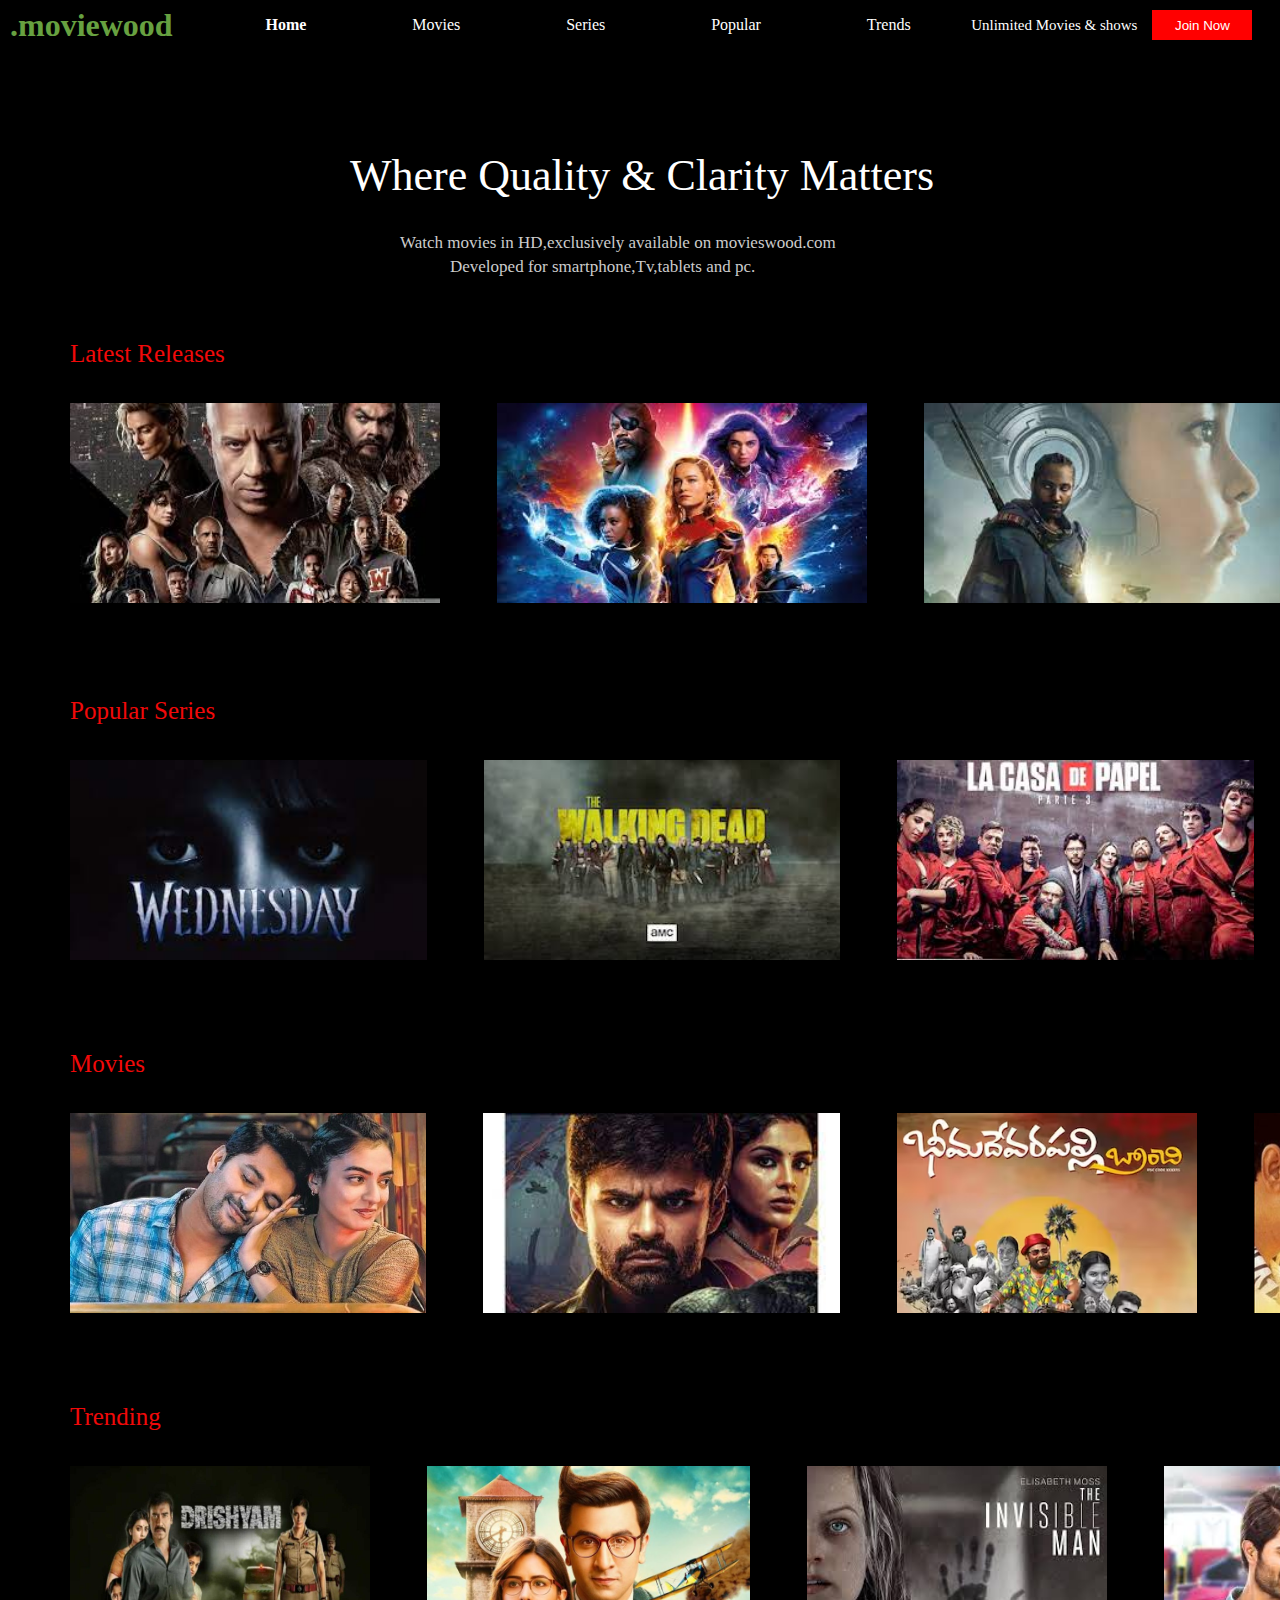
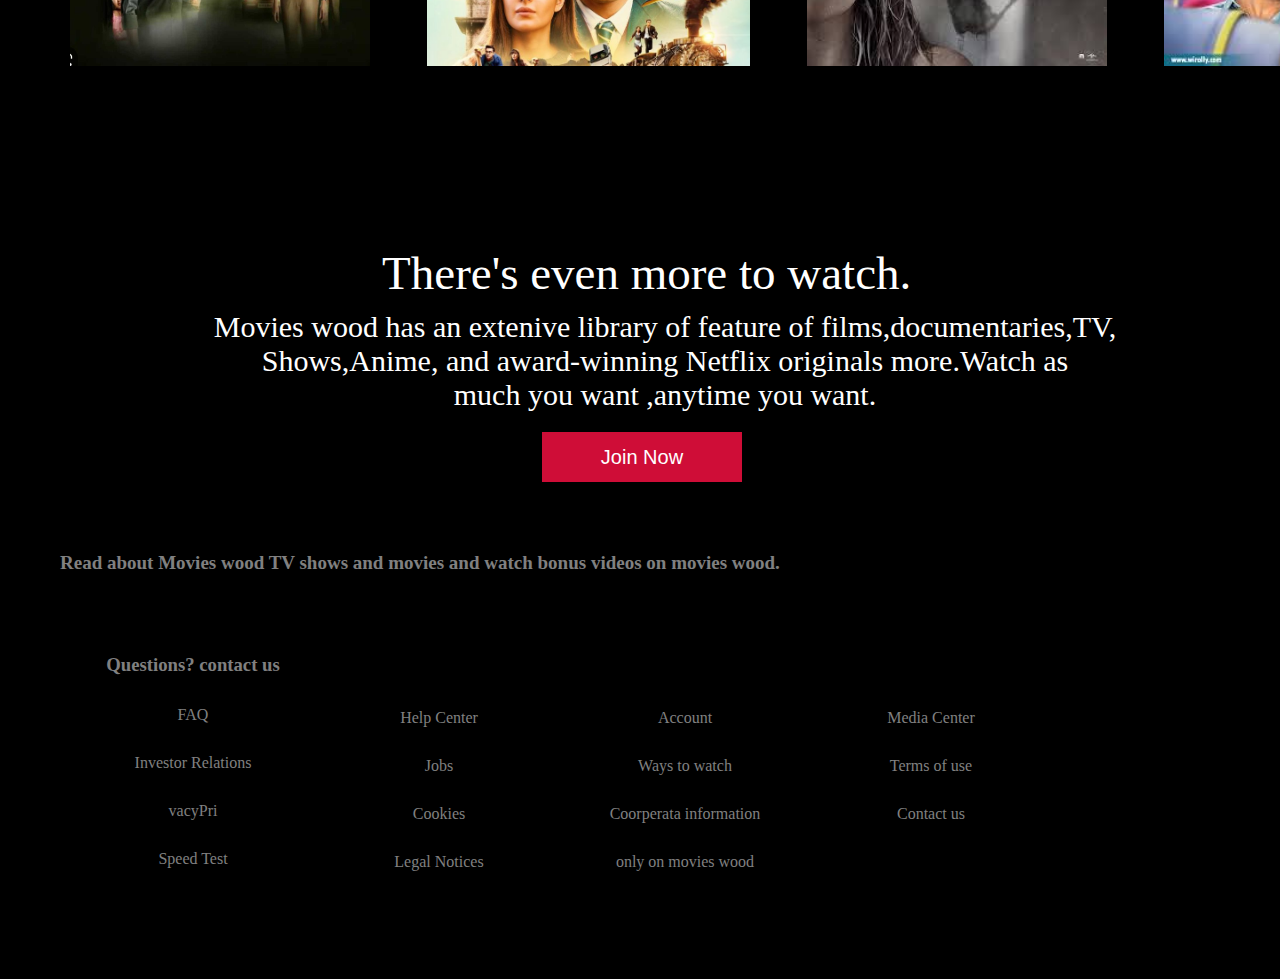
<file: index.html>
<!DOCTYPE html>
<html lang="en">
<head>
    <meta charset="UTF-8">
    <meta name="viewport" content="width=device-width, initial-scale=1.0">
    <title>Document</title>
    <link rel="stylesheet" href="main.css">
    <link rel="stylesheet" href="https://cdnjs.cloudflare.com/ajax/libs/font-awesome/6.4.2/css/all.min.css" integrity="sha512-z3gLpd7yknf1YoNbCzqRKc4qyor8gaKU1qmn+CShxbuBusANI9QpRohGBreCFkKxLhei6S9CQXFEbbKuqLg0DA==" crossorigin="anonymous" referrerpolicy="no-referrer" />
</head>
<body>
    <div class="top">
            <div class="icon">
                <h1 id="name">.moviewood</h1>
            </div>
            <div class="list">
                <ul>
                    <li><a  class="active" href="file:///home/venky/Desktop/movies/main.html#release" target="_blank">Home</a></li>
                    <li><a href="#movies">Movies</a></li>
                    <li><a href="#series">Series</a></li>
                    <li><a href="#release">Popular</a></li>
                    <li><a href="#trends">Trends</a></li>
                </ul>
            </div>
            <div class="butt">
                 <h5 id="a">Unlimited Movies & shows</h5>
                <button id="nav">Join Now</button>
            </div>
    </div>
        <div class="side">
                <i class="fa-solid fa-magnifying-glass" id="menu"></i>
                <i class="fa-solid fa-house" id="menu"></i>
                <i class="fa-solid fa-users" id="menu"></i>
                <i class="fa-solid fa-bookmark" id="menu"></i>
                <i class="fa-solid fa-tv" id="menu"></i>
                <i class="fa-solid fa-hourglass-start" id="menu"></i>
                <i class="fa-solid fa-cart-shopping" id="menu"></i>
        </div>
       <div class="center">
            <div class="title">
                <h1 id="des">Where Quality & Clarity Matters  </h1>
                <h3 id="about">Watch movies in HD,exclusively available on movieswood.com <br> </h3>  
                <h3 id="ab1">Developed for smartphone,Tv,tablets and pc.</h3>
            </div>
                
            <div  class="releases"> 
               <div  id="release" class="heading">
                    <h1 id="option" >Latest Releases</h1>
                </div>
                <div class="block">
                    <div class="pict"><img src="2.jpeg" alt="" id="release_1"></div>
                    <div class="pict"> <img src="3.jpeg" alt="" id="release_1"></div>
                    <div class="pict"><img src="4.jpeg" alt="" id="release_1"></div>
                    <div class="pict"><img src="5.jpeg" alt="" id="release_1"></div>
                    <div class="pict"> <img src="6.jpeg" alt="" id="release_1"></div>
                    <div class="pict"><img src="7.jpeg" alt="" id="release_1"></div>
                    <div class="pict"><img src="8.jpeg" alt="" id="release_1"></div>
                    <div class="pict"><img src="12.jpeg" alt=""id="release_1"></div>
                    <div class="pict"><img src="9.jpeg" alt="" id="release_1"></div>
                    <div class="pict"> <img src="10.jpeg" alt="" id="release_1"></div>
                    <div class="pict"> <img src="11.jpeg" alt="" id="release_1"></div>
                </div>
            </div>
            <div  id="series" class="series">
                <div class="heading">
                         <h1 id="option"> Popular Series</h1>
                </div>  
                <div class="block">
                    <img src="s1.jpeg" alt="" id="series_1">
                    <img src="s2.jpeg" alt="" id="series_1">
                    <img src="s3.jpeg" alt="" id="series_1">
                    <img src="s4.jpeg" alt="" id="series_1">
                    <img src="s5.jpeg" alt="" id="series_1">
                    <img src="s6.jpeg" alt="" id="series_1">
                    <img src="s7.jpeg" alt="" id="series_1">
                    <img src="s8.jpeg" alt="" id="series_1">
                 </div>
            </div>
            <div id="movies" class="movies">
                <div class="heading">
                     <h1 id="option"> Movies</h1>
                 </div>
                 <div class="block">
                    <img src="t1.jpg" alt="" id="movies_1">
                    <img src="t2.jpeg" alt="" id="movies_1">
                    <img src="t3.avif" alt="" id="movies_1">
                    <img src="t4.jpeg" alt="" id="movies_1">
                    <img src="t5.jpeg" alt="" id="movies_1">
                    <img src="t6.jpeg" alt="" id="movies_1">
                    <img src="t7.jpeg" alt="" id="movies_1">
                    <img src="t8.jpeg" alt="" id="movies_1">
                </div>
            </div>
            <div  id="trends" class="trends">
                <div class="heading">
                    <h1 id="option">Trending</h1>
                </div>
                <div class="block">
                    <img src="p1.jpg" alt="" id="Trend_1">
                    <img src="p2.jpg" alt="" id="Trend_1">
                    <img src="p3.jpeg" alt=""  id="Trend_1">
                    <img src="p4.jpeg" alt="" id="Trend_1" >
                    <img src="p5.jpg" alt=""id="Trend_1">
                    <img src="p6.jpeg" alt="" id="Trend_1">
                    <img src="p7.jpg" alt="" id="Trend_1">
                    <img src="p8.jpeg" alt="" id="Trend_1">
                </div>
            </div>
                <h1 id="watch">There's even more to watch.</h1>
                <p class="p"> Movies wood has an extenive library of feature of films,documentaries,TV, <br>Shows,Anime, and award-winning Netflix originals more.Watch as <br>much you want ,anytime you want.</p>
                <button id="b">Join Now</button>
                <h6 id="l1"> Read about Movies wood TV shows and movies and watch bonus  videos on movies wood. </h6>
            <div class="footer">
                 <div class="f1">
                        <ul class="b1">
                            <h3 id="b2">Questions? contact us </h3>
                            <li id="b2">FAQ</li>
                            <li id="b2">Investor Relations</li>
                            <li id="b2">vacyPri</li>
                            <li id="b2">Speed Test</li>
                        </ul>
                    </div>
                <div class="f2">
                        <ul class="b1">
                            <li id="b2">Help Center</li>
                            <li id="b2">Jobs</li>
                            <li id="b2">Cookies</li>
                            <li id="b2">Legal Notices</li>
                        </ul>
                </div>
                <div class="f3">
                        <ul class="b1"> 
                            <li id="b2">Account</li>
                            <li id="b2">Ways to watch</li>
                            <li id="b2"> Coorperata information</li>
                            <li id="b2"> only on movies wood</li>
                        </ul>
                </div>
                <div class="f4">
                    <ul class="b1">
                        <li id="b2">Media Center</li>
                        <li id="b2">Terms of use </li>
                        <li id="b2">Contact us</li>
                        
                    </ul>
                </div>
            </div>
       
    </div>
</body>
</html>
</file>
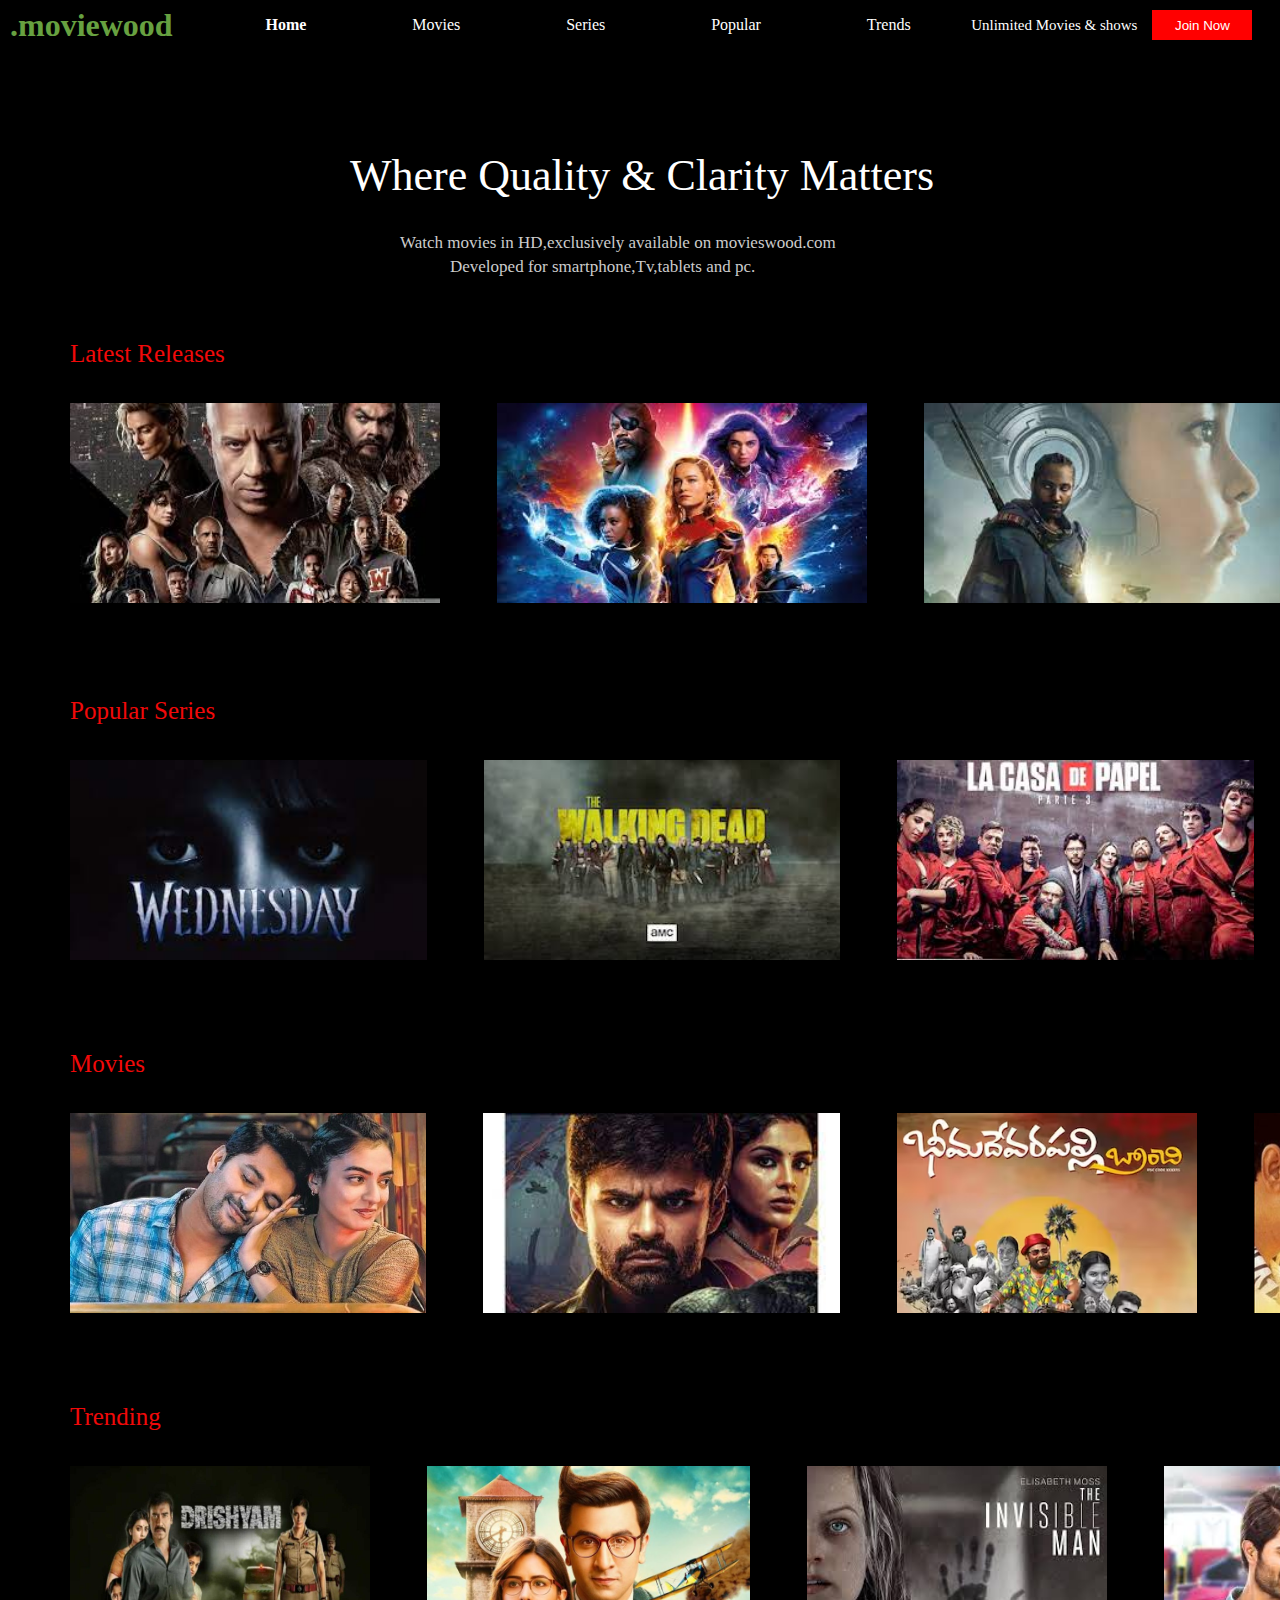
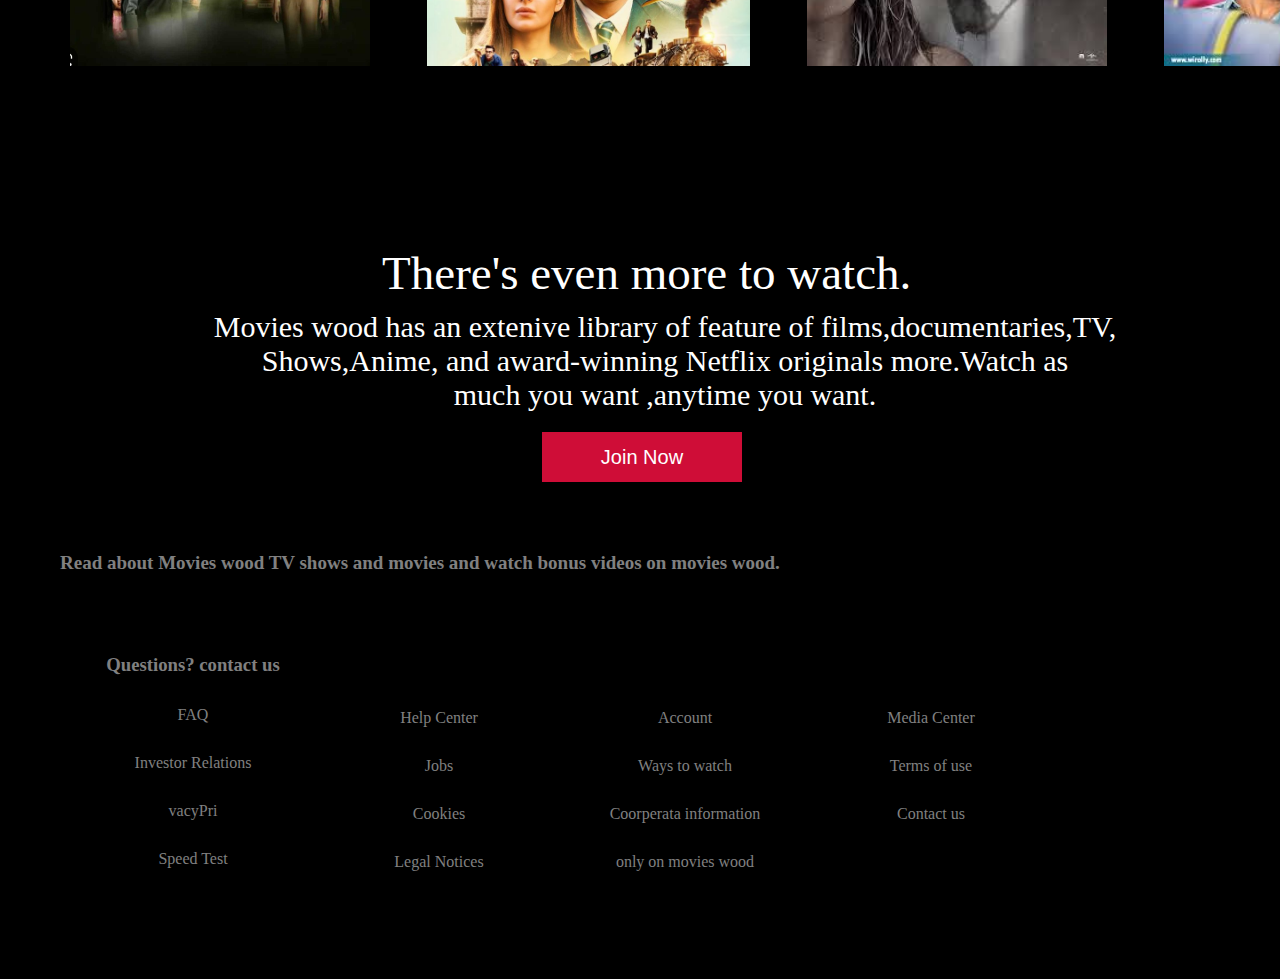
<file: main.html>
<!DOCTYPE html>
<html lang="en">
<head>
    <meta charset="UTF-8">
    <meta name="viewport" content="width=device-width, initial-scale=1.0">
    <title>Document</title>
    <link rel="stylesheet" href="main.css">
    <link rel="stylesheet" href="https://cdnjs.cloudflare.com/ajax/libs/font-awesome/6.4.2/css/all.min.css" integrity="sha512-z3gLpd7yknf1YoNbCzqRKc4qyor8gaKU1qmn+CShxbuBusANI9QpRohGBreCFkKxLhei6S9CQXFEbbKuqLg0DA==" crossorigin="anonymous" referrerpolicy="no-referrer" />
</head>
<body>
    <div class="top">
            <div class="icon">
                <h1 id="name">.moviewood</h1>
            </div>
            <div class="list">
                <ul>
                    <li><a  class="active" href="file:///home/venky/Desktop/movies/main.html#release" target="_blank">Home</a></li>
                    <li><a href="#movies">Movies</a></li>
                    <li><a href="#series">Series</a></li>
                    <li><a href="#release">Popular</a></li>
                    <li><a href="#trends">Trends</a></li>
                </ul>
            </div>
            <div class="butt">
                 <h5 id="a">Unlimited Movies & shows</h5>
                <button id="nav">Join Now</button>
            </div>
    </div>
        <div class="side">
                <i class="fa-solid fa-magnifying-glass" id="menu"></i>
                <i class="fa-solid fa-house" id="menu"></i>
                <i class="fa-solid fa-users" id="menu"></i>
                <i class="fa-solid fa-bookmark" id="menu"></i>
                <i class="fa-solid fa-tv" id="menu"></i>
                <i class="fa-solid fa-hourglass-start" id="menu"></i>
                <i class="fa-solid fa-cart-shopping" id="menu"></i>
        </div>
       <div class="center">
            <div class="title">
                <h1 id="des">Where Quality & Clarity Matters  </h1>
                <h3 id="about">Watch movies in HD,exclusively available on movieswood.com <br> </h3>  
                <h3 id="ab1">Developed for smartphone,Tv,tablets and pc.</h3>
            </div>
                
            <div  class="releases"> 
               <div  id="release" class="heading">
                    <h1 id="option" >Latest Releases</h1>
                </div>
                <div class="block">
                    <div class="pict"><img src="2.jpeg" alt="" id="release_1"></div>
                    <div class="pict"> <img src="3.jpeg" alt="" id="release_1"></div>
                    <div class="pict"><img src="4.jpeg" alt="" id="release_1"></div>
                    <div class="pict"><img src="5.jpeg" alt="" id="release_1"></div>
                    <div class="pict"> <img src="6.jpeg" alt="" id="release_1"></div>
                    <div class="pict"><img src="7.jpeg" alt="" id="release_1"></div>
                    <div class="pict"><img src="8.jpeg" alt="" id="release_1"></div>
                    <div class="pict"><img src="12.jpeg" alt=""id="release_1"></div>
                    <div class="pict"><img src="9.jpeg" alt="" id="release_1"></div>
                    <div class="pict"> <img src="10.jpeg" alt="" id="release_1"></div>
                    <div class="pict"> <img src="11.jpeg" alt="" id="release_1"></div>
                </div>
            </div>
            <div  id="series" class="series">
                <div class="heading">
                         <h1 id="option"> Popular Series</h1>
                </div>  
                <div class="block">
                    <img src="s1.jpeg" alt="" id="series_1">
                    <img src="s2.jpeg" alt="" id="series_1">
                    <img src="s3.jpeg" alt="" id="series_1">
                    <img src="s4.jpeg" alt="" id="series_1">
                    <img src="s5.jpeg" alt="" id="series_1">
                    <img src="s6.jpeg" alt="" id="series_1">
                    <img src="s7.jpeg" alt="" id="series_1">
                    <img src="s8.jpeg" alt="" id="series_1">
                 </div>
            </div>
            <div id="movies" class="movies">
                <div class="heading">
                     <h1 id="option"> Movies</h1>
                 </div>
                 <div class="block">
                    <img src="t1.jpg" alt="" id="movies_1">
                    <img src="t2.jpeg" alt="" id="movies_1">
                    <img src="t3.avif" alt="" id="movies_1">
                    <img src="t4.jpeg" alt="" id="movies_1">
                    <img src="t5.jpeg" alt="" id="movies_1">
                    <img src="t6.jpeg" alt="" id="movies_1">
                    <img src="t7.jpeg" alt="" id="movies_1">
                    <img src="t8.jpeg" alt="" id="movies_1">
                </div>
            </div>
            <div  id="trends" class="trends">
                <div class="heading">
                    <h1 id="option">Trending</h1>
                </div>
                <div class="block">
                    <img src="p1.jpg" alt="" id="Trend_1">
                    <img src="p2.jpg" alt="" id="Trend_1">
                    <img src="p3.jpeg" alt=""  id="Trend_1">
                    <img src="p4.jpeg" alt="" id="Trend_1" >
                    <img src="p5.jpg" alt=""id="Trend_1">
                    <img src="p6.jpeg" alt="" id="Trend_1">
                    <img src="p7.jpg" alt="" id="Trend_1">
                    <img src="p8.jpeg" alt="" id="Trend_1">
                </div>
            </div>
                <h1 id="watch">There's even more to watch.</h1>
                <p class="p"> Movies wood has an extenive library of feature of films,documentaries,TV, <br>Shows,Anime, and award-winning Netflix originals more.Watch as <br>much you want ,anytime you want.</p>
                <button id="b">Join Now</button>
                <h6 id="l1"> Read about Movies wood TV shows and movies and watch bonus  videos on movies wood. </h6>
            <div class="footer">
                 <div class="f1">
                        <ul class="b1">
                            <h3 id="b2">Questions? contact us </h3>
                            <li id="b2">FAQ</li>
                            <li id="b2">Investor Relations</li>
                            <li id="b2">vacyPri</li>
                            <li id="b2">Speed Test</li>
                        </ul>
                    </div>
                <div class="f2">
                        <ul class="b1">
                            <li id="b2">Help Center</li>
                            <li id="b2">Jobs</li>
                            <li id="b2">Cookies</li>
                            <li id="b2">Legal Notices</li>
                        </ul>
                </div>
                <div class="f3">
                        <ul class="b1"> 
                            <li id="b2">Account</li>
                            <li id="b2">Ways to watch</li>
                            <li id="b2"> Coorperata information</li>
                            <li id="b2"> only on movies wood</li>
                        </ul>
                </div>
                <div class="f4">
                    <ul class="b1">
                        <li id="b2">Media Center</li>
                        <li id="b2">Terms of use </li>
                        <li id="b2">Contact us</li>
                        
                    </ul>
                </div>
            </div>
       
    </div>
</body>
</html>
</file>
<file: main.css>
html{
    scroll-behavior: smooth;
}
*{
    margin: 0;
    background-color: black;

}
.top{
    width: 100%;
    height: 50px;
    background-color:black;
    display: flex;
    align-items: center;
}
.icon{
    flex: 1;
}
#name{
    color: rgb(103, 161, 64);
   
    padding-left: 10px;
}
.list{
    flex: 5;
  
    
}
ul{
    list-style-type: none;
    display: flex;
    align-items: center;
    justify-content: space-around;
    color: white;
    cursor: pointer;
}
.active{
    font-weight: bold;
}
a{
    text-decoration: none;
    color: white;
}
a:hover{
    color: red;
 
   
}
.butt{
    flex: 2;
    display: flex;
    align-items: center;
    justify-content: space-around;
}
#a{
    color: white;
    font-weight: lighter;
    font-size: 15px;
}
#nav{
    width: 100px;
    height: 30px;
    background-color: red;
    color: white;
    border-style: none;
    margin-right: 20px;
    cursor: pointer;
}
#dec
{
    margin-left: 0px;
    font-size: 15px;
    color: white;
}

.side{
    width: 50px;
    margin-top: 20px;
    height: 100%;
    background-color:black;
    display: flex;
    flex-direction: column;
    align-items: center;
    position: fixed;
    
}
#menu{
    margin-top: 45px;
    color: white;
   
}
.center{
   
    margin-left: 50px;
    background-color: black;
 
    

}
.title{
    width: 100%;
    height: 250px;
    margin-bottom: 40px;
    
}
#des{
    color: white;
    padding: 100px 0px 0px 300px;
    font-size: 2.75em;
    font-weight: 400;
    margin-bottom: 16px;
    
}
#about{
    
    margin-top: 30px;
    margin-left: 350px;
    color: rgb(204, 204, 204);
    font-size: 17px;
    line-height: 24px;
    font-weight: lighter;
 
   
}
#ab1{
   
    margin-left: 400px;
    color: rgb(204, 204, 204);
    font-size: 17px;
    line-height: 24px;
    font-weight: lighter;
   
}
.releases{
    display: flex;
    flex-direction: column;
    margin-bottom: 10px;

}
.series{
    
    display: flex;
    flex-direction: column;
    margin-bottom: 10px;
}
.movies{
    display: flex;
    flex-direction: column;
    margin-bottom: 10px;
  
}
.trends{
    display: flex;
    flex-direction: column;
    margin-bottom: 10px;

}

.block{
  
    width: 100%;
    margin-bottom: 80px;
    display: flex;
    align-items: center;
    overflow: scroll ;
  
    
}
.heading{
  margin-bottom: 0px;
}
.block::-webkit-scrollbar{
    display: none;
}
#option{
    color: rgb(241, 9, 9);
    margin-left: 20px;
    font-size: 25px;
    font-weight: 300;
    margin-bottom: 10px;
    
}
#release_1{
    margin-left: 20px;
    margin-right: 37px;
    margin-top: 25px;
    width: 370px;
    height: 200px;
    transition: all 1s ease-in-out;
    cursor: pointer;
}
#release_1:hover{
    transform:  scale(1.2);                                                                                                   ;
}

#series_1{
    margin-left: 20px;
    margin-right: 37px;
    margin-top: 25px;
    width: 370px;
    height: 200px;
    transition: all 1s ease-in-out;
    cursor: pointer;
}
#series_1:hover{
    transform:  scale(1.2);                                                                                                   ;
}

#movies_1{
    margin-left: 20px;
    margin-right: 37px;
    margin-top: 25px;
    width: 370px;
    height: 200px;
    transition: all 1s ease-in-out;
    cursor: pointer;
}
#movies_1:hover{
    transform:  scale(1.2);                                                                                                   ;
}


#Trend_1{
    margin-left: 20px;
    margin-right: 37px;
    margin-top: 25px;
    width: 370px;
    height: 200px;
    transition: all 1s ease-in-out;
    cursor: pointer;
}
#Trend_1:hover{
    transform:  scale(1.2);                                                                                                   ;
}
#watch{
    margin-top: 100px;
    color: white;
    margin-left: 27%;
    font-weight: 500;
    font-size: 47px;
}
p{
    color: white;
    font-size: 30px;
    margin-left: 0%;
    margin-top: 10px;
    text-align: center;
    font-weight: lighter;
    
}
#b{
    background-color: rgb(207, 13, 55);
    color: white;
    font-size: 20px;
    width: 200px;
    height: 50px;
    margin-left: 40%;
    margin-top: 20px;
    border-style: none;
    margin-bottom: 70px;
}
#l1{
    color: grey;
    font-size: 19px;
    padding-left: 10px;
}
.footer{
    margin-top: 50px;
    width: 100%;
    height: 300px;
    display: flex;
    align-items: center;
    
}

.f1{
    
    width: 20%;
    height: 100%;
    display: flex;
    flex-direction: column;
   
}
.f2{
    
    width: 20%;
    height: 100%;
    display: flex;
    flex-direction: column;
    padding-top: 110px;
    
}
.f3{
    
    width: 20%;
    height: 100%;
    display: flex;
    flex-direction: column;
    padding-top: 110px;
   
}
.f4{
    
    width: 20%;
    height: 100%;
    display: flex;
    flex-direction: column;
    padding-top: 110px;
   
}
.b1{
    display: flex;
    flex-direction: column;
    
}
#b2{
    padding-top: 30px;
    color: grey;
    
}
li{
    cursor: pointer;
}
</file>
